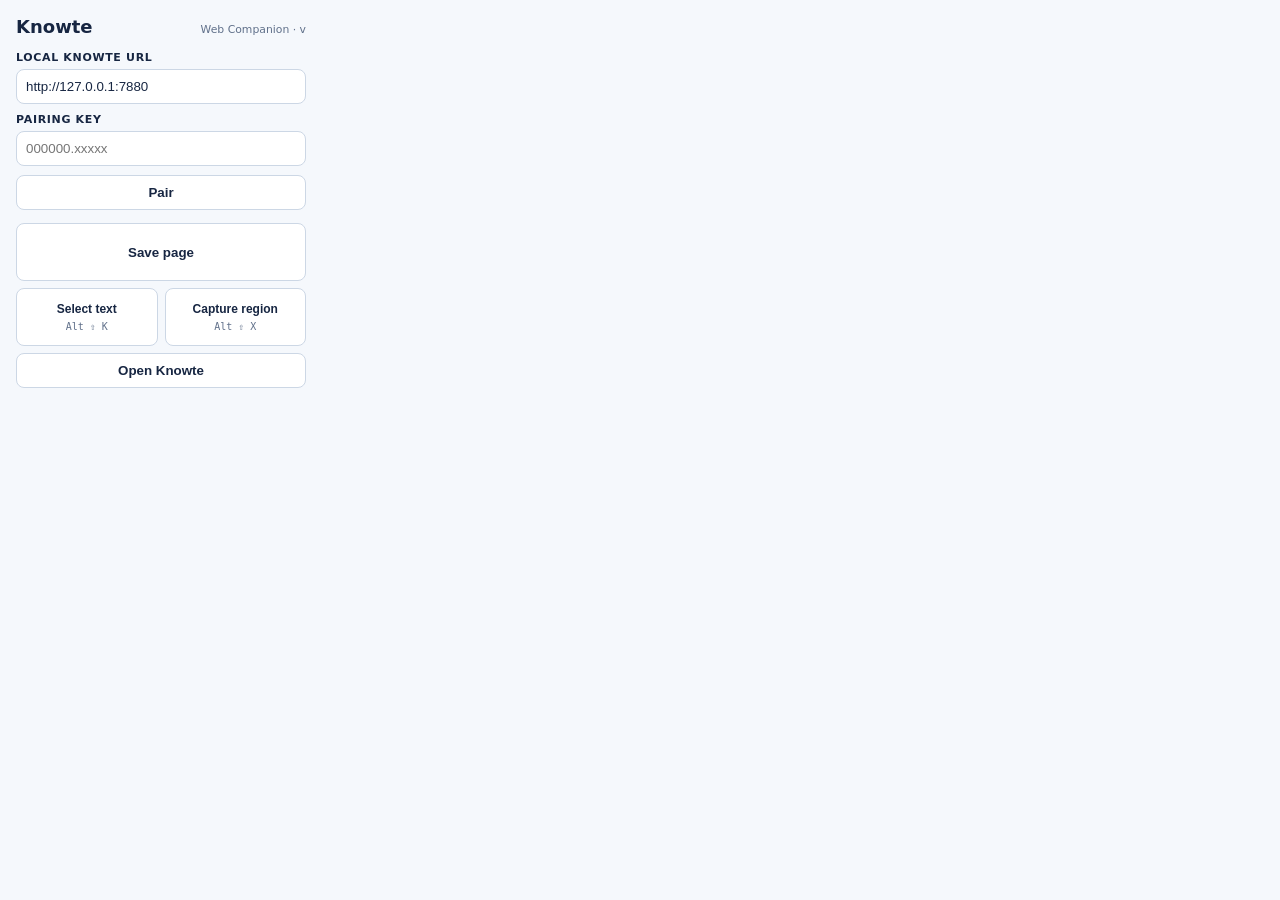
<file: browser-extension/popup.html>
<!doctype html>
<html lang="en"><head><meta charset="utf-8"><meta name="viewport" content="width=device-width,initial-scale=1"><title>Knowte Web Companion</title><link rel="stylesheet" href="popup.css"></head>
<body>
  <header><strong>Knowte</strong><small>Web Companion · v<span id="extension-version"></span></small></header>
  <label>Local Knowte URL<input id="server-url" value="http://127.0.0.1:7880"></label>
  <section id="pairing"><label>Pairing key<input id="pairing-key" placeholder="000000.xxxxx"></label><button id="pair">Pair</button></section>
  <section class="actions">
    <button data-mode="source">Save page</button>
    <button data-mode="text"><span>Select text</span><kbd>Alt ⇧ K</kbd></button>
    <button data-mode="snapshot"><span>Capture region</span><kbd>Alt ⇧ X</kbd></button>
    <button id="open-knowte">Open Knowte</button>
  </section>
  <p id="status" role="status"></p>
  <script type="module" src="popup.js"></script>
</body></html>
</file>
<file: browser-extension/popup.css>
:root{color-scheme:light dark;font:13px system-ui,sans-serif;--bg:#08101f;--field:#101b2e;--text:#e8f0ff;--muted:#91a0b8;--line:#29374d}body{width:290px;margin:0;padding:16px;color:var(--text);background:var(--bg)}header{display:flex;align-items:baseline;justify-content:space-between;margin-bottom:14px}header strong{font-size:18px}header small,p{color:var(--muted)}label{display:grid;gap:5px;margin:9px 0;font-size:11px;font-weight:650;text-transform:uppercase;letter-spacing:.06em}input,button{box-sizing:border-box;width:100%;border:1px solid var(--line);border-radius:8px;padding:9px;color:inherit;background:var(--field)}button{cursor:pointer;font-weight:650}button:hover{border-color:#36a98f}.actions{display:grid;grid-template-columns:1fr 1fr;gap:7px;margin-top:13px}.actions button:first-child,.actions button:last-child{grid-column:1/-1}.actions button[data-mode]{display:flex;min-height:58px;flex-direction:column;align-items:center;justify-content:center;gap:5px}.actions button[data-mode] span{font-size:12px;line-height:1.2;white-space:nowrap}.actions kbd{color:var(--muted);font:10px ui-monospace,monospace;white-space:nowrap}#status{box-sizing:border-box;min-height:18px;margin:12px 0 0;padding:0;font-size:11px;font-weight:650;line-height:1.45;transition:background-color .18s ease,border-color .18s ease,color .18s ease,padding .18s ease}#status.is-success,#status.is-error,#status.is-pending{padding:8px 10px;border:1px solid transparent;border-radius:8px}#status.is-success{border-color:rgba(84,224,193,.48);background:rgba(84,224,193,.13);color:#66efd1;animation:pair-success-pulse .42s ease-in-out 2}#status.is-error{border-color:rgba(255,111,136,.42);background:rgba(255,111,136,.1);color:#ff91a5}#status.is-pending{border-color:rgba(125,112,255,.35);background:rgba(125,112,255,.1);color:#b9b1ff}@keyframes pair-success-pulse{50%{border-color:rgba(84,224,193,.9);background:rgba(84,224,193,.24);transform:scale(1.012)}}:root[data-theme="light"]{color-scheme:light;--bg:#f5f8fc;--field:#fff;--text:#172642;--muted:#60708a;--line:#ccd7e5}:root[data-theme="light"] #status.is-success{color:#126f5d}:root[data-theme="light"] #status.is-error{color:#a52f4b}:root[data-theme="light"] #status.is-pending{color:#554bb5}@media(prefers-color-scheme:light){:root:not([data-theme="dark"]){--bg:#f5f8fc;--field:#fff;--text:#172642;--muted:#60708a;--line:#ccd7e5}:root:not([data-theme="dark"]) #status.is-success{color:#126f5d}:root:not([data-theme="dark"]) #status.is-error{color:#a52f4b}:root:not([data-theme="dark"]) #status.is-pending{color:#554bb5}}
</file>
